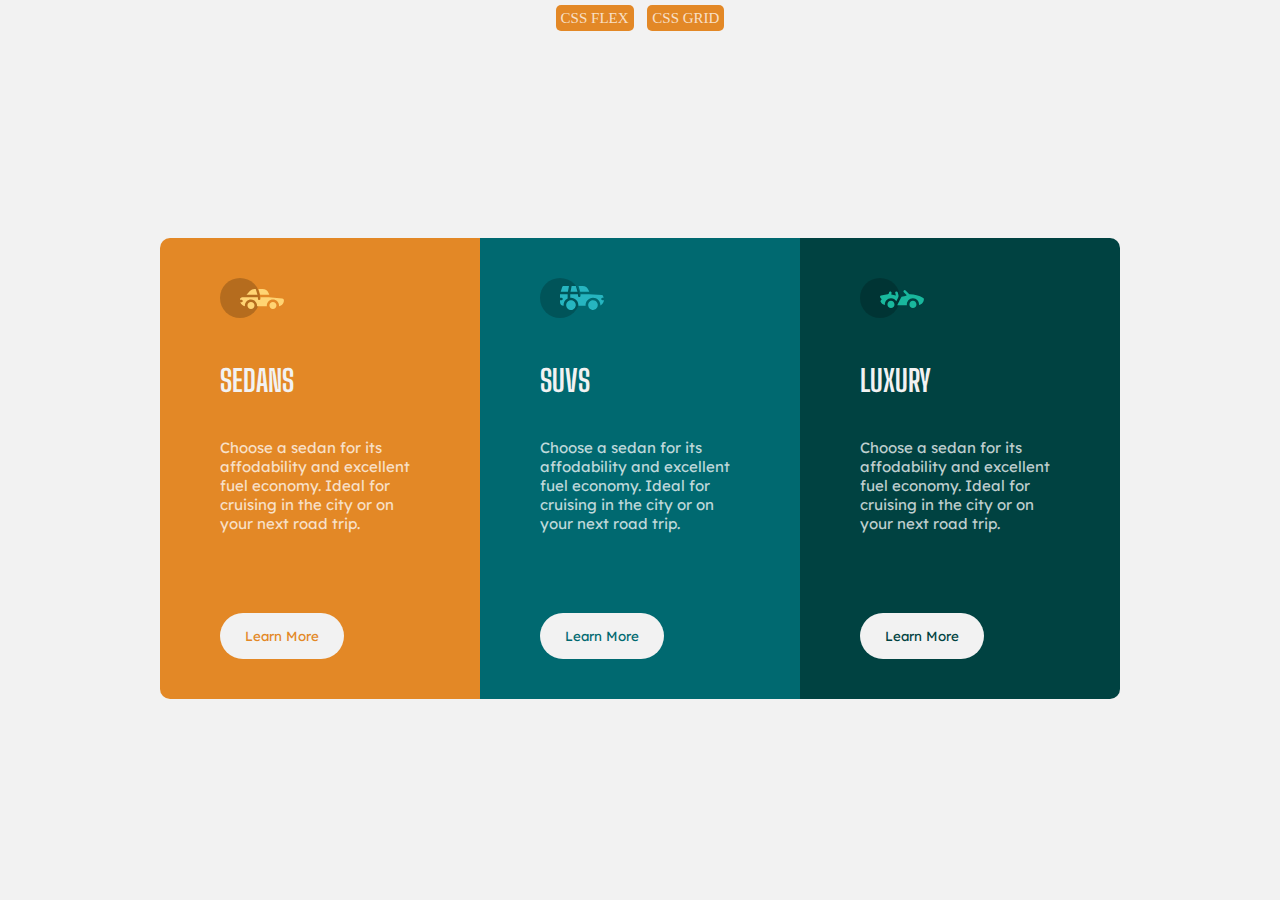
<file: index.html>
<!DOCTYPE html>
<html lang="en">
<head>
    <meta charset="UTF-8">
    <meta http-equiv="X-UA-Compatible" content="IE=edge">
    <meta name="viewport" content="width=device-width, initial-scale=1.0">
    <link rel="stylesheet" href="style.css">
    <title>CSS FlexBox</title>
</head>
<body>
    <nav>
        <div>
        <a href="#">CSS FLEX</a>
        <a href="grid.html">CSS GRID</a>
        </div>
    </nav>
    <main class="container">
        <div class="sedan">
            <img src="images/icon-sedans.svg" alt="">
            <h1>SEDANS</h1>
            <p>Choose a sedan for its affodability and excellent fuel economy. Ideal for cruising in the city or on your next road trip.</p>
            <button>Learn More</button>
        </div>
        <div class="suv">
            <img src="images/icon-suvs.svg" alt="">
            <h1>SUVS</h1>
            <p>Choose a sedan for its affodability and excellent fuel economy. Ideal for cruising in the city or on your next road trip.</p>
            <button>Learn More</button>
        </div>
        <div class="luxury">
            <img src="images/icon-luxury.svg" alt="">
            <h1>LUXURY</h1>
            <p>Choose a sedan for its affodability and excellent fuel economy. Ideal for cruising in the city or on your next road trip.</p>
            <button>Learn More</button>
        </div>
    </main>
</body>
</html>
</file>
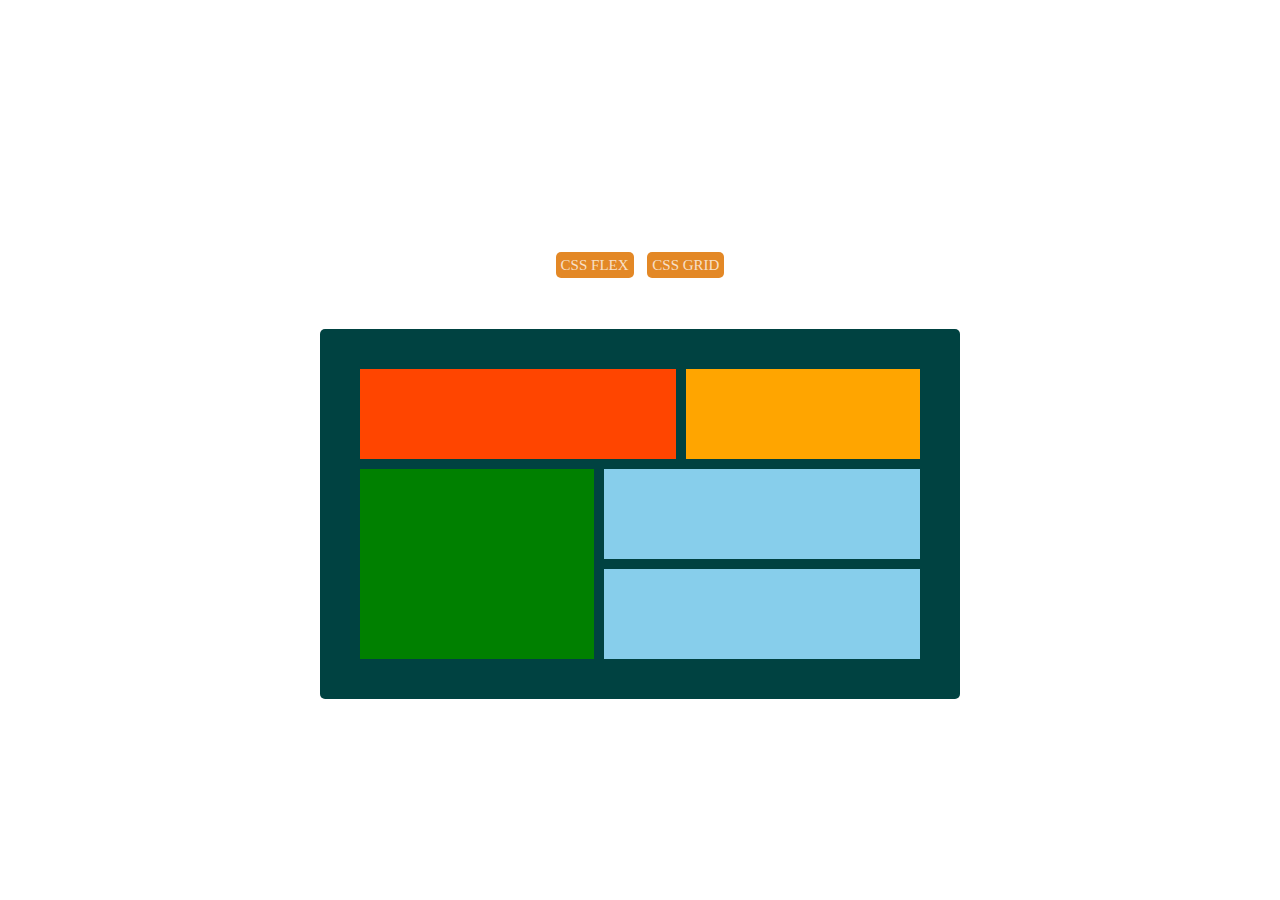
<file: grid.html>
<!DOCTYPE html>
<html lang="en">
<head>
    <meta charset="UTF-8">
    <meta http-equiv="X-UA-Compatible" content="IE=edge">
    <meta name="viewport" content="width=device-width, initial-scale=1.0">
    <link rel="stylesheet" href="style1.css">
    <title>CSS Grid</title>
</head>
<body>
    <nav>
        <div>
        <a href="index.html">CSS FLEX</a>
        <a href="#">CSS GRID</a>
        </div>
    </nav>
    <main class="container">
        <div class="item-a"> </div>
        <div class="item-b"> </div>
        <div class="item-c"> </div>
        <div class="item-d"> </div>
        <div class="item-e"> </div>
    </main>
</body>
</html>
</file>
<file: style.css>
@import url('https://fonts.googleapis.com/css2?family=Big+Shoulders+Display:wght@700&family=Poppins:wght@300;700&display=swap');
@import url('https://fonts.googleapis.com/css2?family=Big+Shoulders+Display:wght@700&family=Lexend+Deca&family=Poppins:wght@300;700&display=swap');

*{
    padding: 0;
    margin: 0;
    box-sizing: border-box;
}

:root{
    --bright-orange: hsl(31, 77%, 52%);
    --dark-cyan: hsl(184, 100%, 22%);
    --very-dark-cyan: hsla(179, 100%, 13%);
    --transparent-white: hsl(0, 0%, 100%, 0.75);
    --very-light-gray: hsl(0, 0%, 95%); 
}

body{
    font-size: 15px;
    background-color: var(--very-light-gray);
    display: flex;
    flex-direction: column;
    justify-content: center;
    align-items: center;   
    height: 100vh;
}

nav{
    padding: 5px;
    margin: 5px;
}

a{
    background-color: var(--bright-orange);
    margin: 5px;
    padding: 5px;
    text-decoration: none;
    border-radius: 5px;
    color: var(--transparent-white);
}

.container{
    display: flex;
    justify-content: center;
    align-items: center;
    height: 100vh;
}

.sedan{
    width: 25%;
    background-color: var(--bright-orange);
    border-top-left-radius: 10px;
    border-bottom-left-radius: 10px;
}

.suv{
    width: 25%;
    background-color: var(--dark-cyan);
}

.luxury{
    width: 25%;
    background-color: var(--very-dark-cyan);
    border-top-right-radius: 10px;
    border-bottom-right-radius: 10px;
}

p{
    color: var(--transparent-white);
    margin: 20px 60px;
    font-family: 'Lexend Deca';
}

h1{
    color: var(--very-light-gray);
    margin: 40px 60px;
    font-family: 'Big Shoulders Display';
}

img{
    margin: 40px 0 0 60px;
}

button{
    background-color: var(--very-light-gray);
    border: none;
    margin: 60px 0 40px 60px;
    padding: 15px 25px;
    border-radius: 30px;
    font-family: 'Lexend Deca';
    cursor: pointer;
}

.sedan button{
    color: var(--bright-orange);
}

.suv button{
    color: var(--dark-cyan);
}

.luxury button{
    color: var(--very-dark-cyan);
}


@media (max-width: 375px) {
    .container{
        display: inline-block;
    }

    .sedan, .suv, .luxury{
        width: 100%;
        border-radius: 0;
    }
}
</file>
<file: style1.css>
@import url('https://fonts.googleapis.com/css2?family=Big+Shoulders+Display:wght@700&family=Poppins:wght@300;700&display=swap');
@import url('https://fonts.googleapis.com/css2?family=Big+Shoulders+Display:wght@700&family=Lexend+Deca&family=Poppins:wght@300;700&display=swap');

*{
    padding: 0;
    margin: 0;
    box-sizing: border-box;
}

:root{
    --bright-orange: hsl(31, 77%, 52%);
    --dark-cyan: hsl(184, 100%, 22%);
    --very-dark-cyan: hsla(179, 100%, 13%);
    --transparent-white: hsl(0, 0%, 100%, 0.75);
    --very-light-gray: hsl(0, 0%, 95%); 
}

body{
    display: flex;
    flex-direction: column;
    justify-content: center;
    align-items: center;
    font-size: 15px;
    height: 100vh;
}

nav{
    padding: 5px;
    margin: 5px;
}

a{
    background-color: var(--bright-orange);
    margin: 5px;
    padding: 5px;
    text-decoration: none;
    border-radius: 5px;
    color: var(--transparent-white);
}

.container{
    display: grid;
    grid-template-areas: 
    'a a a b b'
    'c c d d d'
    'c c e e e';
    width: 50%;
    gap: 10px;
    border-radius: 5px;
    padding: 40px;
    background-color: var(--very-dark-cyan);
}

div{
    padding: 3em;
    text-align: center;
}

.item-a{
    background-color: orangered;
    grid-area: a;
}

.item-b{background-color: orange;
    grid-area: b;
}

.item-c{
    background-color: green;
    grid-area: c;
}

.item-d{
    background-color: skyblue;
    grid-area: d;
}

.item-e{
    background-color: skyblue;
    grid-area: e;
}

@media (max-width: 375px) {
    .container{
        width: 100%;
    }

    
}
</file>
